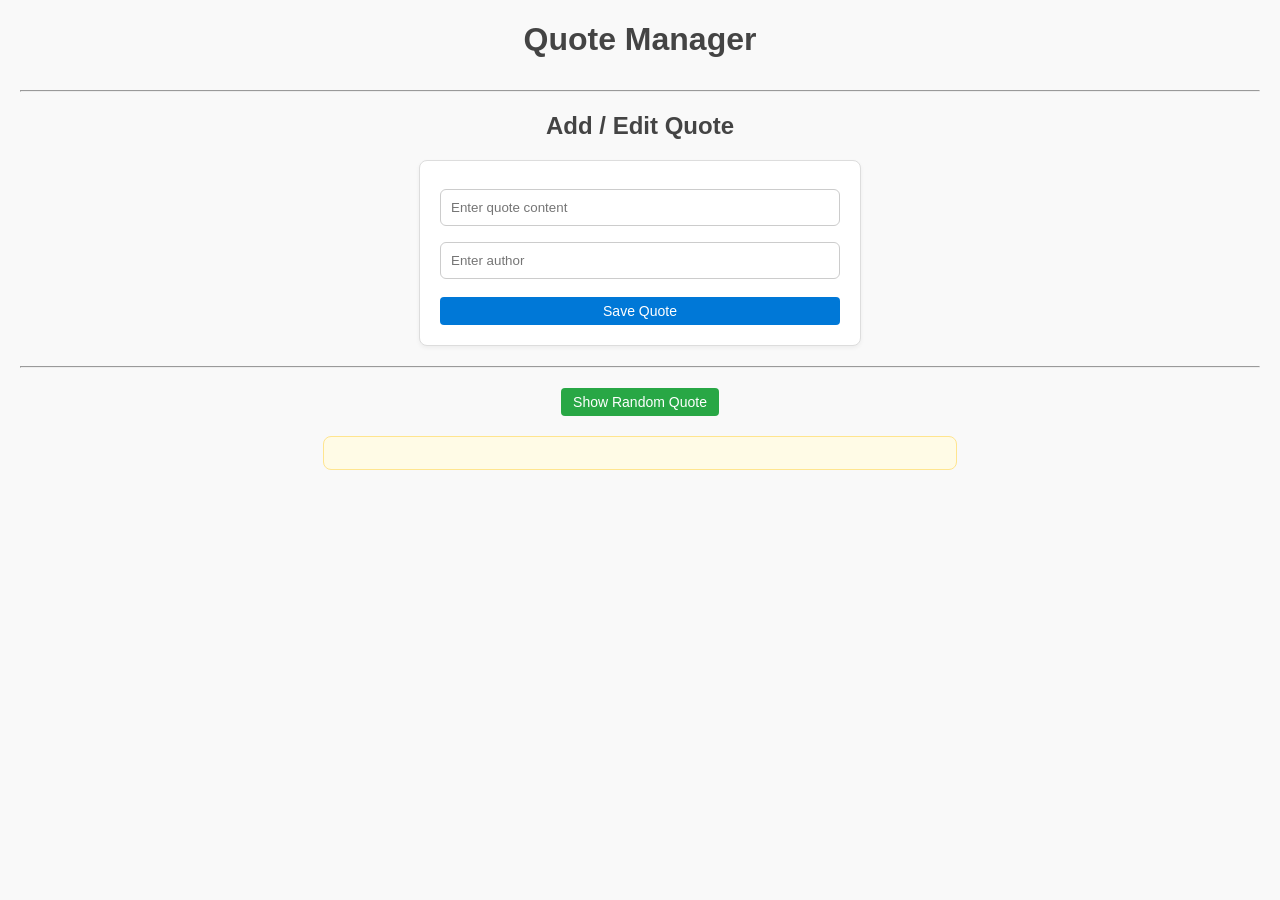
<file: self-practice/week09/self-practice09/lesson3_events_Student/starter/index.html>
<!DOCTYPE html>
<html lang="en">
  <head>
    <meta charset="UTF-8" />
    <title>Quote Manager</title>
    <!-- Link to external stylesheet -->
    <link rel="stylesheet" href="style.css" />
  </head>
  <body>
    <h1>Quote Manager</h1>
    <section id="quote-list">
      <!-- Quotes will be rendered here -->
    </section>

    <hr />

    <h2>Add / Edit Quote</h2>
    <form id="quoteForm">
      <input type="hidden" id="quoteId" />
      <input
        type="text"
        id="content"
        placeholder="Enter quote content"
        required
      />
      <input type="text" id="author" placeholder="Enter author" required />
      <button type="submit">Save Quote</button>
    </form>

    <hr />
    <button id="randomBtn">Show Random Quote</button>
    <div id="randomQuoteDisplay"></div>

    <script src="ui.js" type="module"></script>
  </body>
</html>
</file>
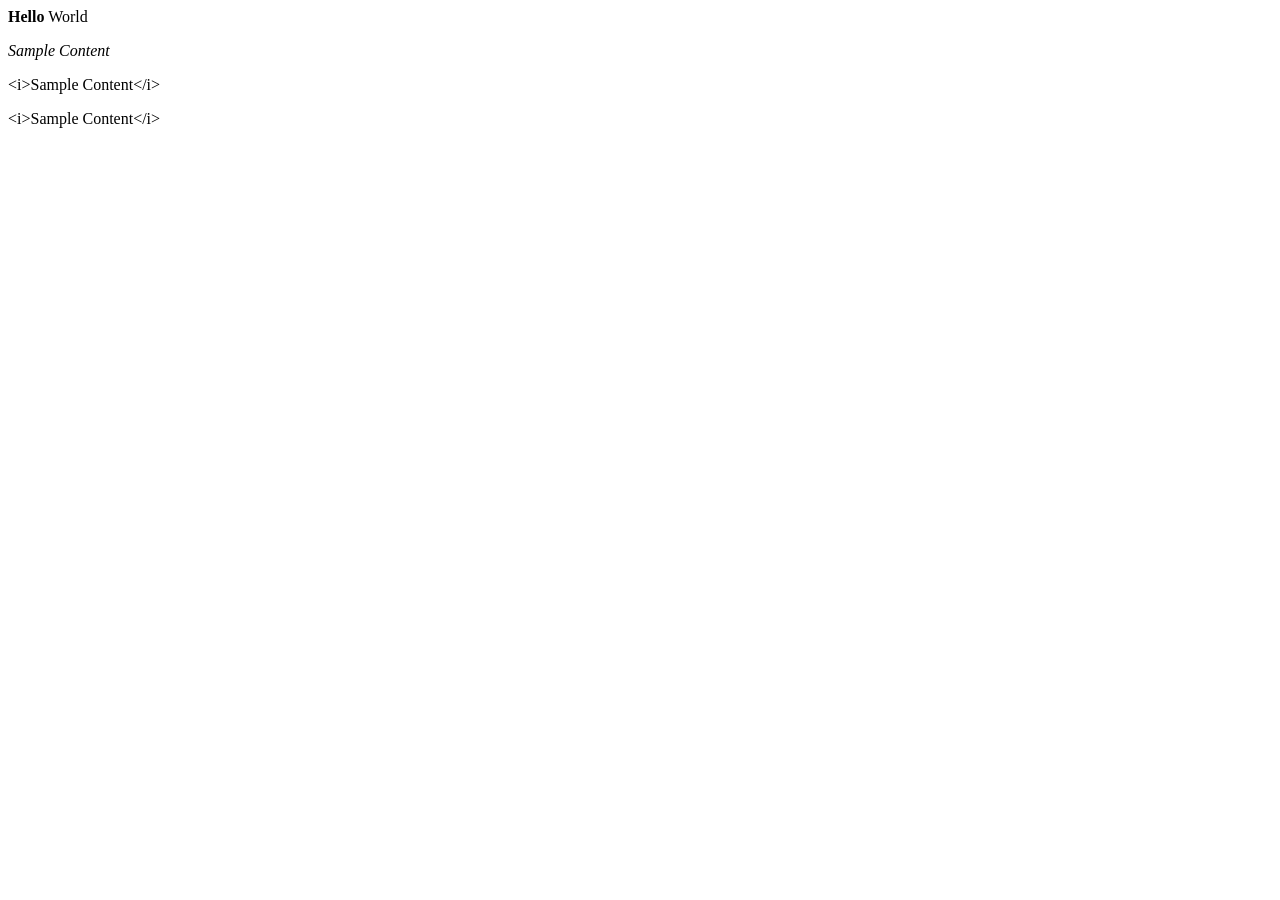
<file: self-practice/week07/self-practice07/5_innerHTML_innerText_textContent.html>
<!DOCTYPE html>
<html lang="en">
<head>
</head>
<body>
    <div id="demo">
        <b>Hello</b>
        World
    </div>
    <script src="./5_innerHTML_innerText_textContent.js"></script>
</body>
</html>
</file>
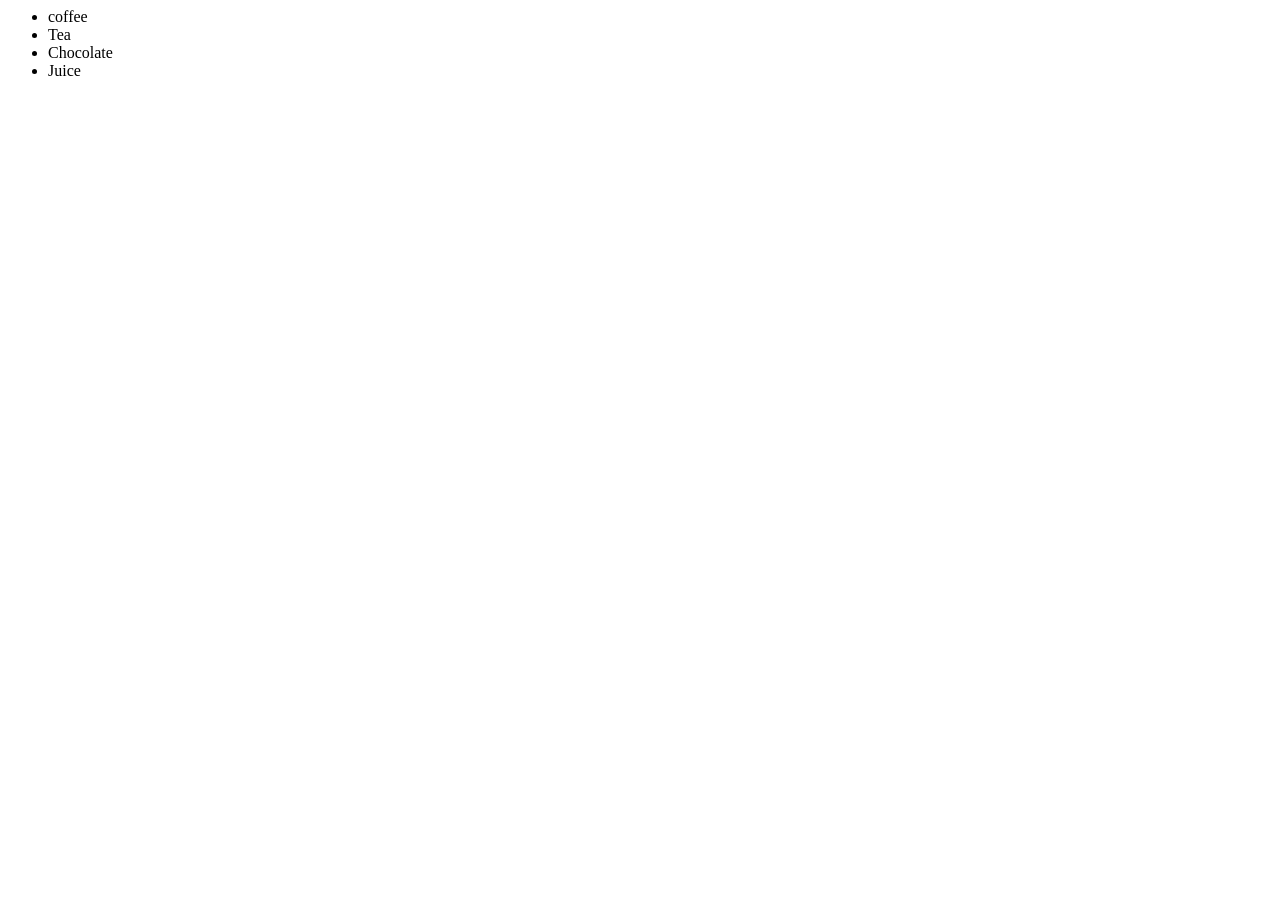
<file: self-practice/week07/self-practice07/6_practice.html>
<html lang="en">
  <head>
    <title>Document</title>
  </head>
  <body>
      <ul id="drink">
        <li>coffee</li>
        <li>Tea</li>
        <li>Chocolate</li>
        <li>Juice</li>
      </ul>
    </div>
<!-- 1. find all drinks under <ul id="drink"> -->
<!-- 2. get <li>Tea</li>  and then
 2.1 previous element sibling
 2.2 next element sibling
 2.3 parent element  -->

    <script src="./6_practice.js"></script>
  </body>
</html>
</file>
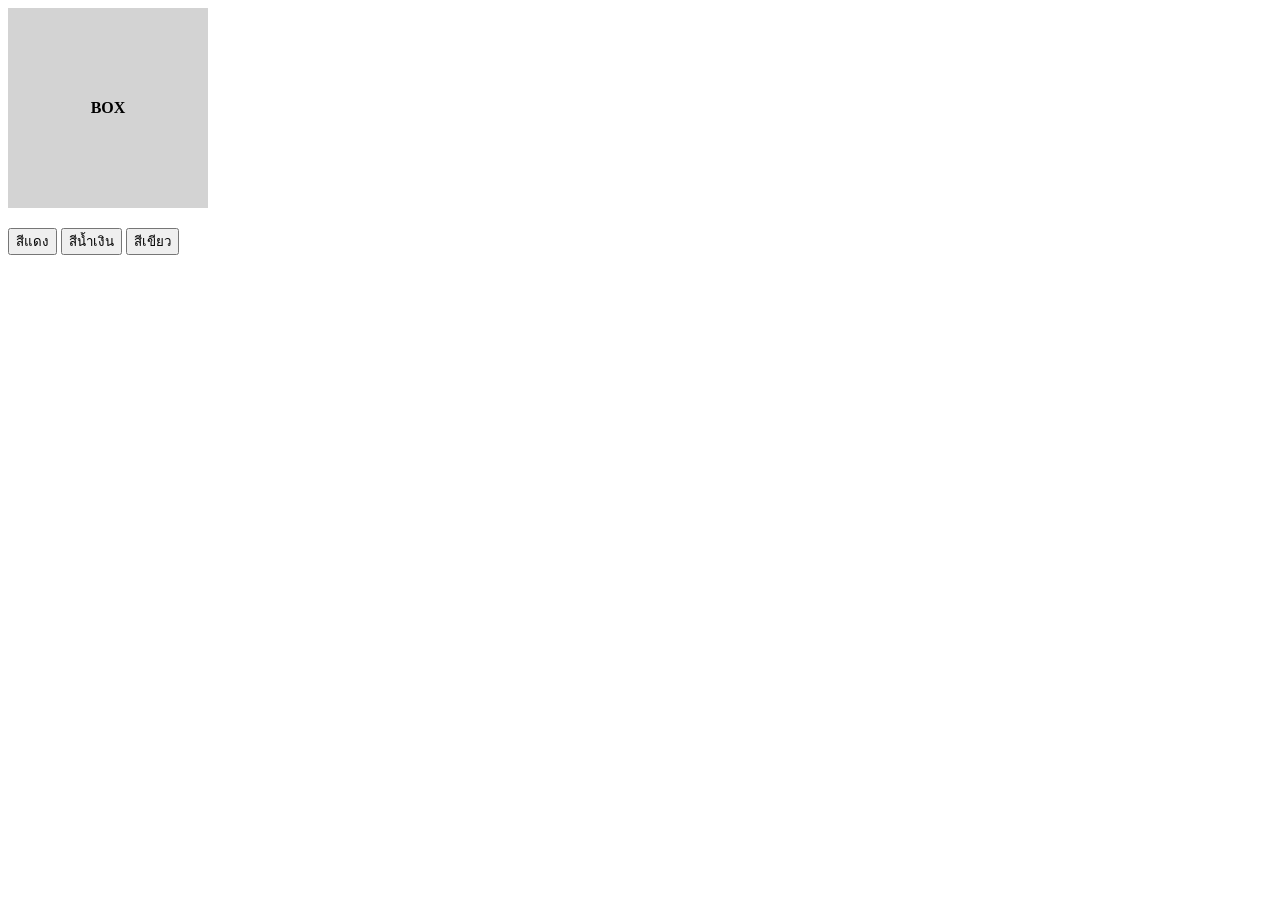
<file: self-practice/week08/self-practice08/09.html>
<!DOCTYPE html>
<html lang="th">
  <head>
    <meta charset="UTF-8" />
    <title>Dataset Example</title>
    <style>
      #box {
        width: 200px;
        height: 200px;
        background: lightgray;
        display: flex;
        align-items: center;
        justify-content: center;
        margin-bottom: 20px;
        font-weight: bold;
      }
    </style>
  </head>
  <body>
    <div id="box">BOX</div>

    <button data-color="red">สีแดง</button>
    <button data-color="blue">สีน้ำเงิน</button>
    <button data-color="green">สีเขียว</button>

    <script src="./09.js"></script>
  </body>
</html>
</file>
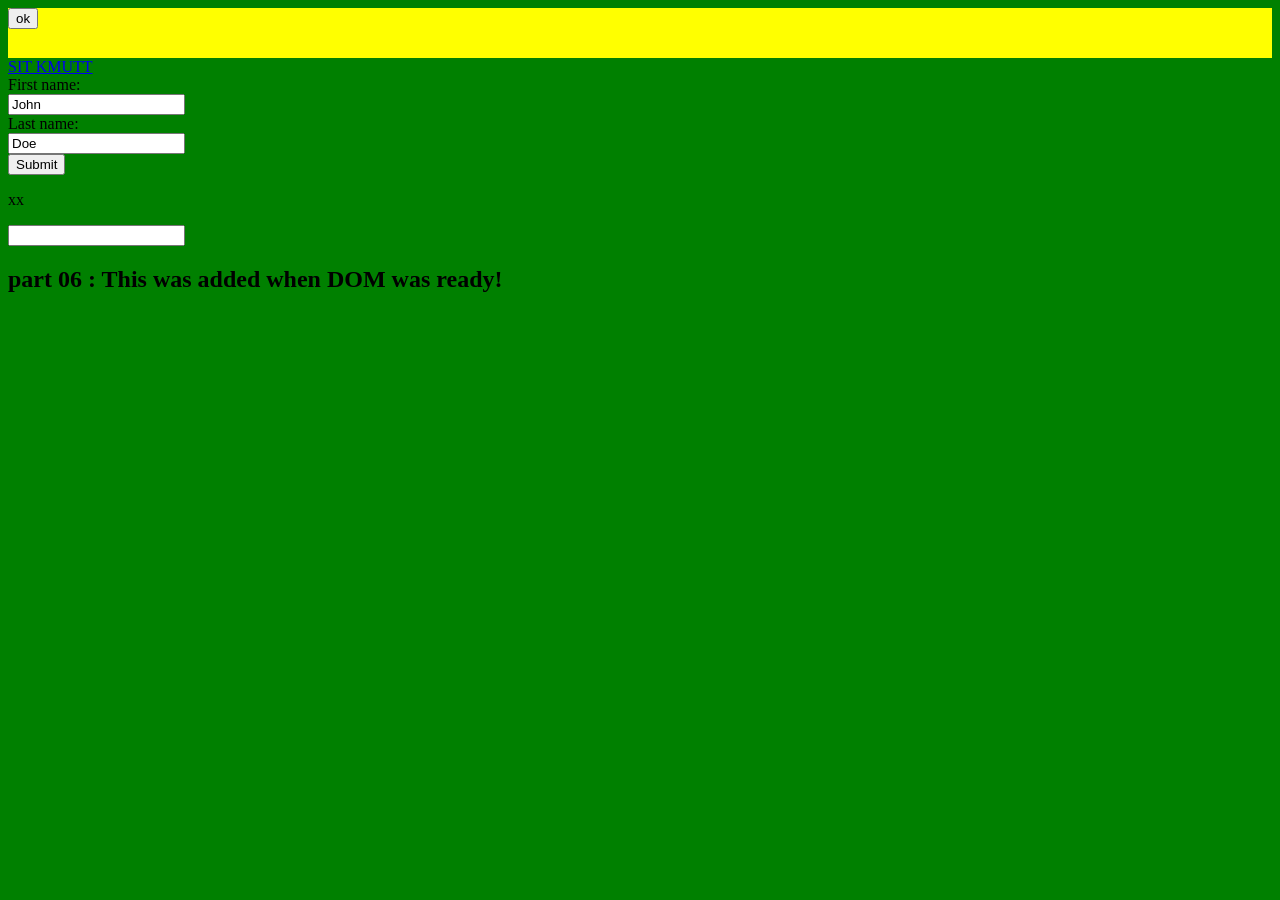
<file: self-practice/week09/self-practice09/self-practice09.html>
<!DOCTYPE html>
<html lang="en">
<head>
    <title>Document</title>
</head>
<body style="background-color: green; height: 100px;">
    <div style="height:50px; background-color: yellow;">
        <!-- <input type="text"> -->
        <button> ok </button>
    </div>
    <a href="https://www.sit.kmutt.ac.th">SIT KMUTT</a>
    <form action="/action_page.php">
        <label for="fname">First name:</label><br>
        <input type="text" id="fname" name="fname" value="John" /><br>
        <label for="lname">Last name:</label><br>
        <input type="text" id="lname" name="lname" value="Doe" /><br>
        <input type="submit" value="Submit" />
    </form>
    <p id="info">xx</p>
    <input type="text" id="message" />
    <script src="./self-practice09.js"></script>
</body>
</html>
</file>
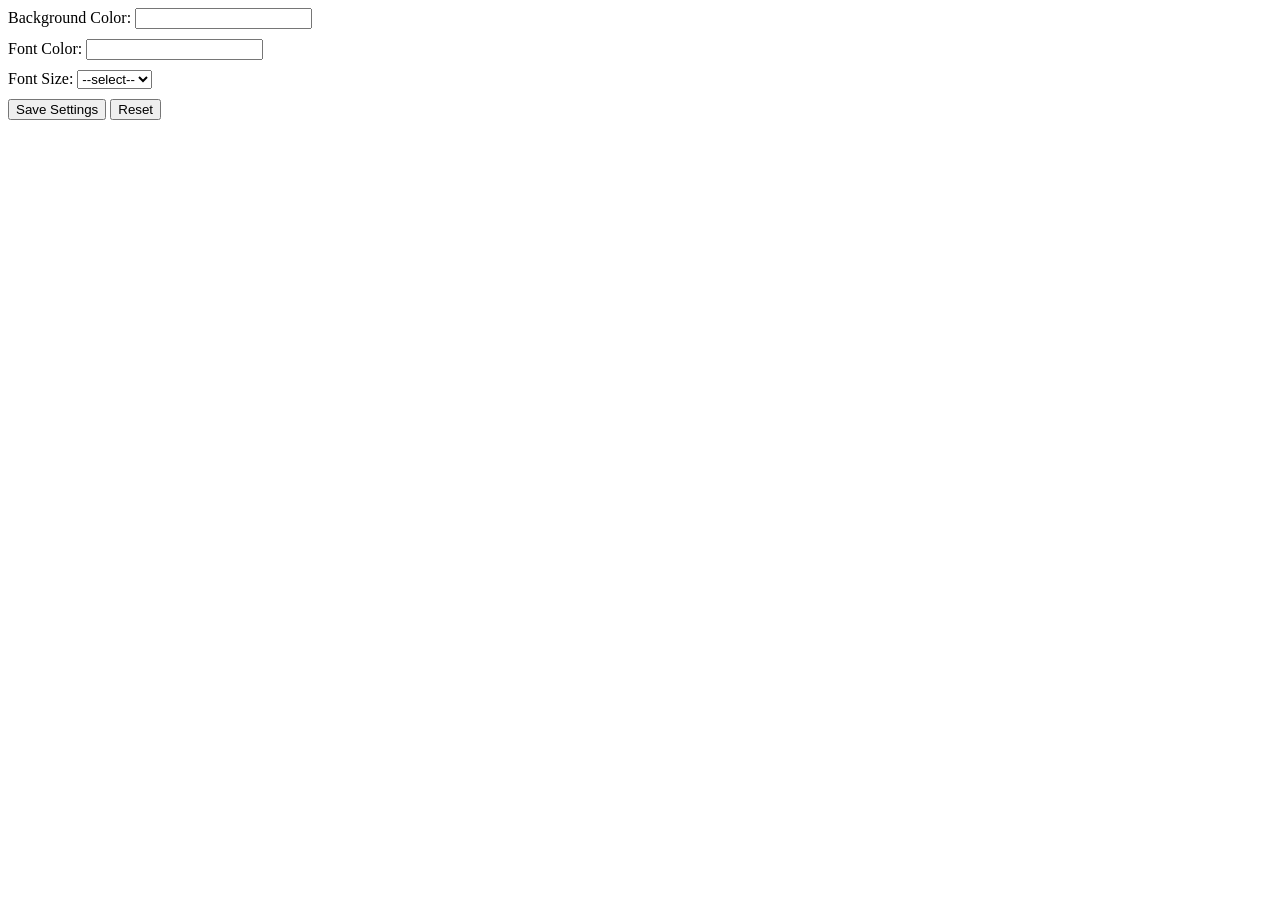
<file: self-practice/week10/self-practice10/practice.html>
<!DOCTYPE html>
<html lang="en">
<head>
    <meta charset="UTF-8">
    <meta name="viewport" content="width=device-width, initial-scale=1.0">
    <title>Document</title>
</head>
<body>
     <form id="settingsForm">
    <label>
        Background Color:
        <input type="text" id="bgColor" style="margin-bottom: 10px;">
    </label> <br>

    <label>
        Font Color:
        <input type="text" id="fontColor" style="margin-bottom: 10px;">
    </label> <br>

    <label>
        Font Size:
        <select id="fontSize" style="margin-bottom: 10px;">
            <option value="--select--">--select--</option>
            <option value="small">Small</option>
            <option value="medium">Medium</option>
            <option value="large">Large</option>
        </select>
    </label>

    <div>
      <button type="button" id="saveBtn" style="margin-bottom: 10px;">Save Settings</button>
      <button type="button" id="resetBtn">Reset</button>
    </div>
  </form>
    <script src="./practice.js" type="module"></script>
</body>
</html>
</file>
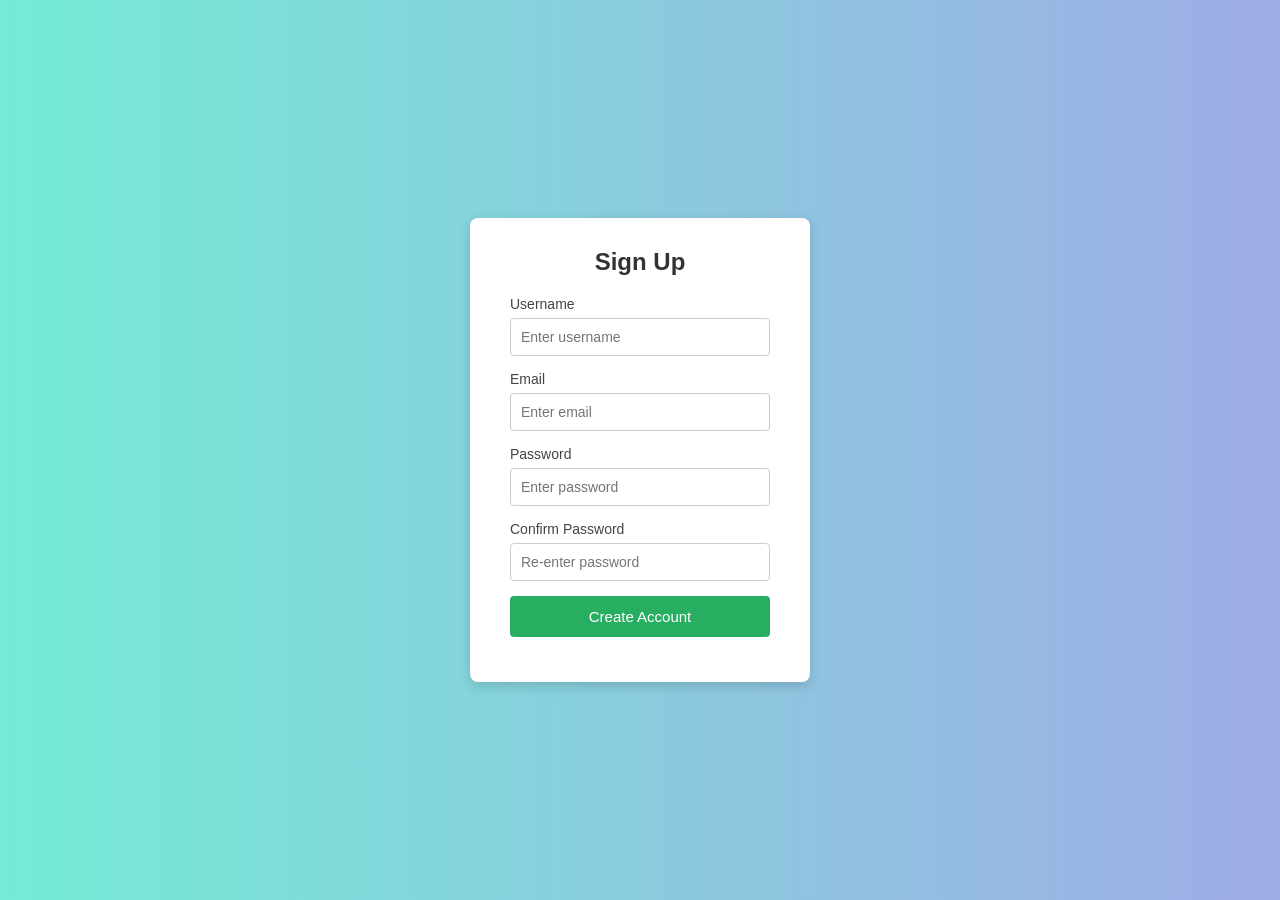
<file: self-practice/week09/self-practice09/practice01/practice-01.html>
<!DOCTYPE html>
<html lang="en">
  <head>
    <meta charset="UTF-8" />
    <meta name="viewport" content="width=device-width, initial-scale=1.0" />
    <title>Sign Up Form</title>
    <link rel="stylesheet" href="practice-01.css" />
  </head>
  <body>
    <form action="#" method="post">
      <h2>Sign Up</h2>

      <label for="username">Username</label>
      <input
        type="text"
        id="username"
        name="username"
        placeholder="Enter username"
      /><br>

      <label for="email">Email</label>
      <input type="email" id="email" name="email" placeholder="Enter email" />
      <br>

      <label for="password">Password</label>
      <input
        type="password"
        id="password"
        name="password"
        placeholder="Enter password"
      /><br>

      <label for="confirm-password">Confirm Password</label>
      <input
        type="password"
        id="confirm-password"
        name="confirm-password"
        placeholder="Re-enter password"
      /><br>

      <button id="submit" type="submit">Create Account</button>
      <p></p>
    </form>
    <script src="./practice-01.js"></script>
  </body>
</html>
</file>
<file: self-practice/week09/self-practice09/lesson3_events_Student/starter/style.css>
/* General layout */
body {
  font-family: Arial, sans-serif;
  margin: 20px;
  background: #f9f9f9;
  color: #333;
}

h1,
h2 {
  text-align: center;
  color: #444;
}

/* Quote list container */
#quote-list {
  max-width: 700px;
  margin: 10px auto;
  display: flex;
  flex-direction: column;
  gap: 10px;
}

/* Single quote card */
#quote-list > div {
  padding: 3px 16px;
  margin: 3px 0;
  background: #fff;
  border-radius: 8px;
  border: 1px solid #ddd;
  box-shadow: 0 2px 4px rgba(0, 0, 0, 0.05);
  display: flex;
  gap: 5px;
  align-items: center;
}
#quote-list p:first-child {
  font-weight: 800;
  font-style: italic;
}
#quote-list p:first-child::before {
  content: open-quote;
}

#quote-list p:first-child::after {
  content: close-quote;
}
/* Buttons group */
button {
  padding: 6px 12px;
  border: none;
  border-radius: 4px;
  cursor: pointer;
  color: white;
  transition: background 0.2s ease;
  font-size: 14px;
}

button.edit-btn {
  background-color: #3498db;
}

button.delete-btn {
  background-color: #e74c3c;
}

button.edit-btn:hover {
  background-color: #2c80b4;
}

button.delete-btn:hover {
  background-color: #b82e3a;
}

/* Random button */
#randomBtn {
  display: block;
  margin: 20px auto;
  background-color: #28a745;
}

#randomBtn:hover {
  background-color: #1e7e34;
}

/* Form */
form {
  max-width: 400px;
  margin: 20px auto;
  padding: 20px;
  background: #fff;
  border-radius: 8px;
  border: 1px solid #ddd;
  box-shadow: 0 2px 4px rgba(0, 0, 0, 0.05);
}

form input[type='text'] {
  width: 100%;
  padding: 10px;
  margin: 8px 0;
  border: 1px solid #ccc;
  border-radius: 6px;
  box-sizing: border-box;
}

form button {
  width: 100%;
  margin-top: 10px;
  background-color: #0078d7;
}

form button:hover {
  background-color: #005fa3;
}

/* Random quote display */
#randomQuoteDisplay {
  max-width: 600px;
  margin: 20px auto;
  padding: 16px;
  background: #fffbe6;
  border: 1px solid #ffe58f;
  border-radius: 8px;
  font-style: italic;
  text-align: center;
}
</file>
<file: self-practice/week09/self-practice09/practice01/practice-01.css>
/* Reset */
* {
  margin: 0;
  padding: 0;
  box-sizing: border-box;
}

/* Page background */
body {
  font-family: Arial, sans-serif;
  background: linear-gradient(to right, #74ebd5, #9face6);
  display: flex;
  justify-content: center;
  align-items: center;
  height: 100vh;
}

/* Form container */
form {
  background: #fff;
  padding: 30px 40px;
  border-radius: 8px;
  box-shadow: 0px 4px 12px rgba(0, 0, 0, 0.15);
  width: 340px;
}

/* Title */
form h2 {
  margin-bottom: 20px;
  text-align: center;
  color: #333;
}

/* Labels */
label {
  display: block;
  margin-bottom: 6px;
  font-size: 14px;
  color: #444;
}

/* Input fields */
input[type='text'],
input[type='password'],
input[type='email'] {
  width: 100%;
  padding: 10px;
  margin-bottom: 15px;
  border: 1px solid #ccc;
  border-radius: 4px;
  font-size: 14px;
}

/* Input focus effect */
input:focus {
  border-color: #3498db;
  outline: none;
  box-shadow: 0 0 5px rgba(52, 152, 219, 0.4);
}

/* Button */
button {
  width: 100%;
  padding: 12px;
  background: #27ae60;
  border: none;
  border-radius: 4px;
  color: #fff;
  font-size: 15px;
  cursor: pointer;
  transition: background 0.3s ease;
}

button:hover {
  background: #219150;
}

/* Feedback message */
p {
  margin-top: 15px;
  text-align: center;
  font-size: 14px;
}

/* Small text under form */
.small-text {
  margin-top: 15px;
  text-align: center;
  font-size: 13px;
  color: #666;
}

.small-text a {
  color: #3498db;
  text-decoration: none;
}

.small-text a:hover {
  text-decoration: underline;
}
</file>
